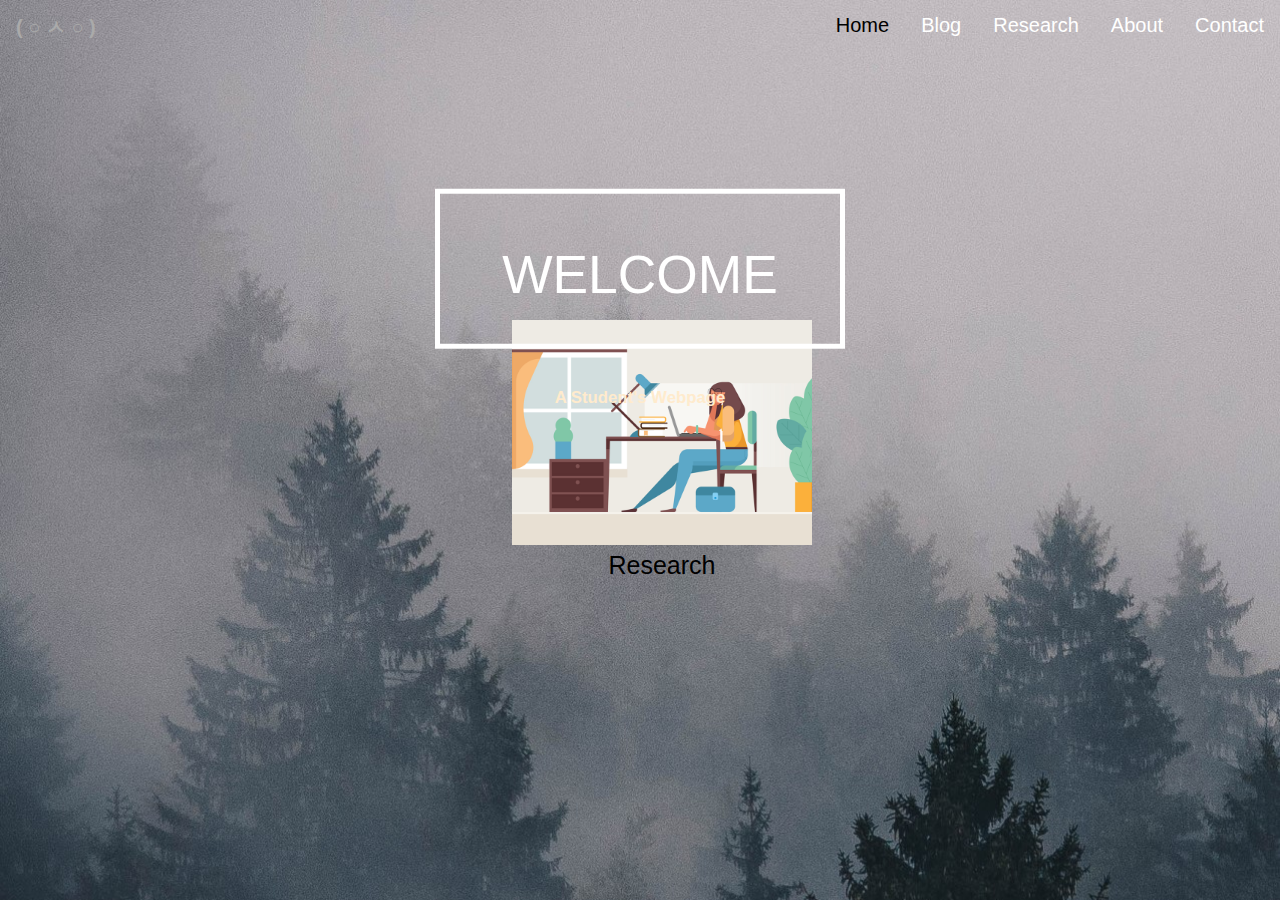
<file: index.html>
<!DOCTYPE html>
<html lang="en">
<head>
    <meta charset="UTF-8">
    <meta name="viewport" content="width=device-width, initial-scale=1.0">
    <meta http-equiv="X-UA-Compatible" content="ie=edge">
    <title>Document</title>
    <link rel="stylesheet" href="style2.css">
</head>
<body style="background-image: url(done3.jpg); background-repeat: no-repeat; background-size: cover;">
      <ul>
            <li><a href="contact.html">Contact</a></li>
            <li><a href="about.html">About</a></li>
            <li><a href="research.html">Research</a></li>
            <li><a href="blog.html">Blog</a></li>
            <li><a class="active" href="index.html">Home</a></li>
            <li style="float:left"><a href="index.html"><b>( ○ ㅅ ○ )</b></a></li>
          </ul>
          
          <div class="hero-image">
            <div class="hero-text">
              <h1 style="font-size:50px"></h1>
              <div class="div2" style="font-size:40pt;">WELCOME</div>
              <h6 style="color:blanchedalmond">A Student's Webpage</h6><br>
              
              </div>
              <div class="w3-display-container mySlides" style="max-width:300px; padding-left:40%; padding-top:25%;">
                <img src="style_girl.jpg" style="width:100%">
                <div class="w3-display-middle w3-large w3-container w3-padding-16 ">
                  Research
                </div>
              </div>
              <div class="w3-display-container mySlides" style="max-width:400px; padding-left:35%; padding-top:25%;">
                <img src="workbench.jpg" style="width:100%">
                <div class="w3-display-middle w3-large w3-container w3-padding-16 ">
                  Blogs
                </div>
              </div>
              <div class="w3-display-container mySlides" style="max-width:200px; padding-left:42%; padding-top:25%;">
                <img src="rep.gif" style="width:100%">
                <div class="w3-display-middle w3-large w3-container w3-padding-16 ">
                  About
                </div>
              </div>
            </div>
            <div class="w3-display-container mySlides" style="max-width:300px; padding-left:40%; padding-top:25%;">
              <img src="dfd.gif" style="width:100%">
              <div class="w3-display-middle w3-large w3-container w3-padding-16 ">
                Contact
              </div>
            </div>
              <script>
              var myIndex = 0;
              carousel();
              
              function carousel() {
                var i;
                var x = document.getElementsByClassName("mySlides");
                for (i = 0; i < x.length; i++) {
                  x[i].style.display = "none";  
                }
                myIndex++;
                if (myIndex > x.length) {myIndex = 1}    
                x[myIndex-1].style.display = "block";  
                setTimeout(carousel, 2000); // Change image every 2 seconds
              }
              </script>
            </div>
            

      
</body>
</html>
</file>
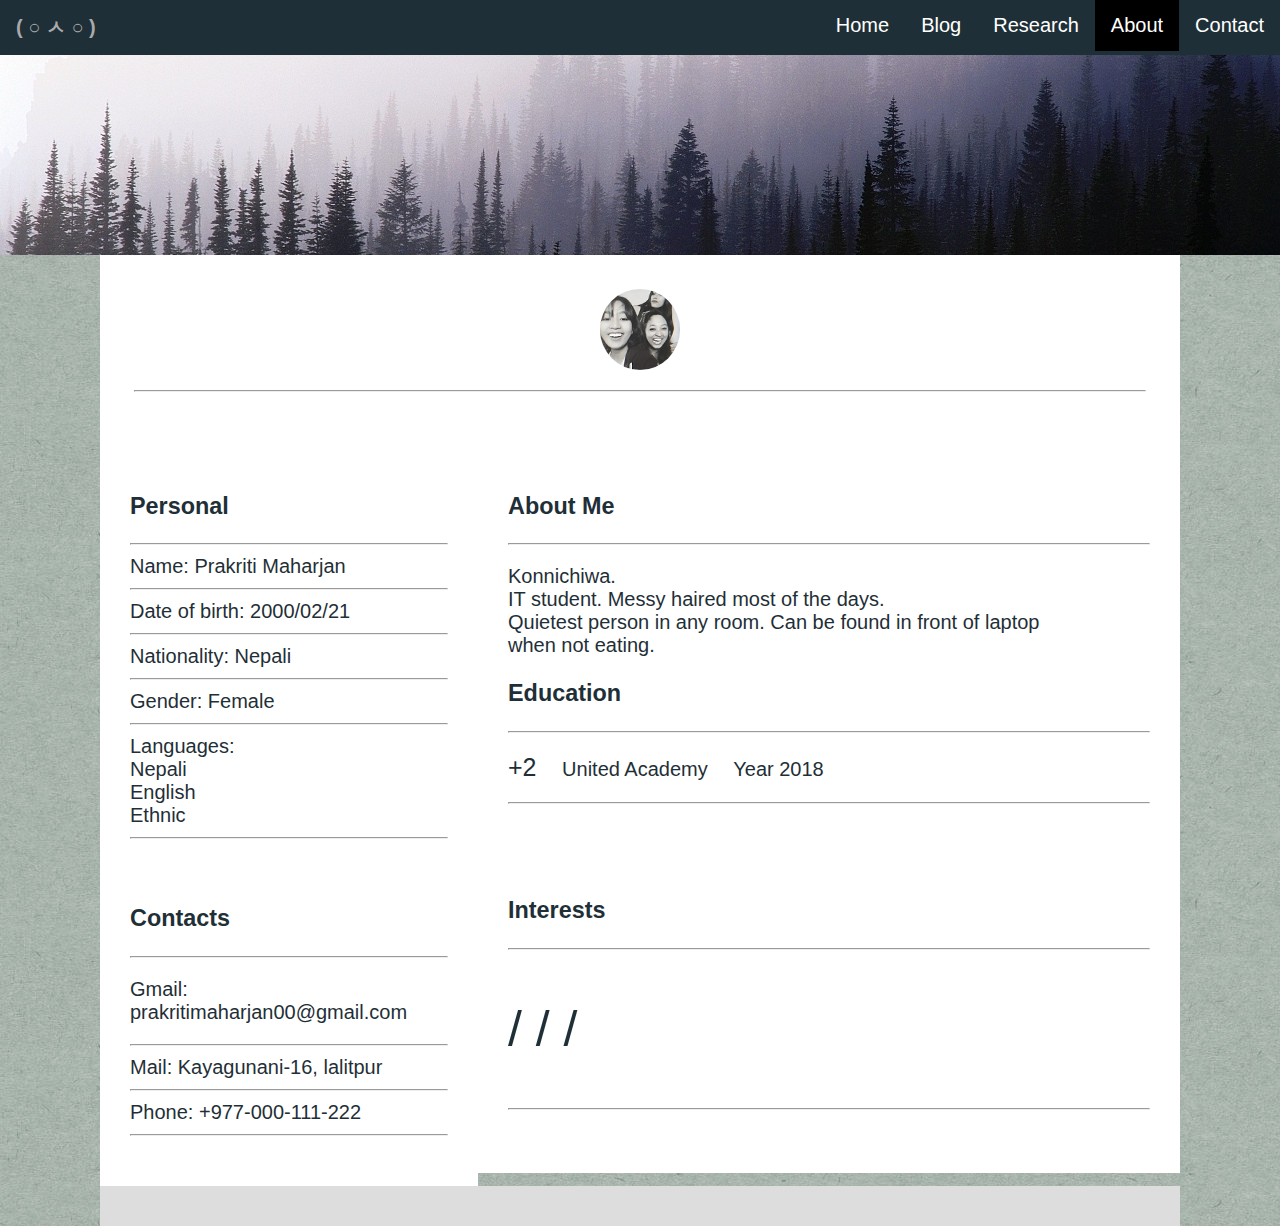
<file: about.html>
<!DOCTYPE html>
<html lang="en">
<head>
    <meta charset="UTF-8">
    <meta name="viewport" content="width=device-width, initial-scale=1.0">
    <meta http-equiv="X-UA-Compatible" content="ie=edge">
    <title>Document</title>
    <link rel="stylesheet" href="style.css">
    <link rel="stylesheet" href="https://use.fontawesome.com/releases/v5.7.0/css/all.css" integrity="sha384-lZN37f5QGtY3VHgisS14W3ExzMWZxybE1SJSEsQp9S+oqd12jhcu+A56Ebc1zFSJ" crossorigin="anonymous">

    <style>
    .hero-image {
      background-image: url(pict3.jpg);
      
      height: 140px;
      padding-top: 60px;
      background-position: center;
      background-repeat: no-repeat;
      background-size: cover;
      position: relative;
    }

    
    </style>
</head>
<body  background="pict12.jpg" >
      <ul>
            <li><a href="contact.html">Contact</a></li>
            <li><a class="active" href="about.html">About</a></li>
            <li><a href="research.html">Research</a></li>
            <li><a href="blog.html">Blog</a></li>
            <li><a href="index.html">Home</a></li>
            <li style="float:left"><a href="#○ ㅅ ○"><b>( ○ ㅅ ○ )</b></a></li>
          </ul>
       <div class="hero-image">
       </div>
       <div style="padding-left: 100px ; padding-right: 100px" >
          <div class="header">
              <img src="pic.jpg" alt="Prakriti" width="80"  style="border-radius: 50%"  > <hr>
          </div>
        
<div class="row">
  
  <div class="leftcolumn" style="font-size:15pt">
    <div class="card" >
      
      
      <p> 
        
        
        <h3><i class="fas fa-user"></i> Personal</h3><hr>
        Name: Prakriti Maharjan <hr>
        Date of birth: 2000/02/21<hr>
        Nationality: Nepali<hr>
        Gender: Female<hr>
        Languages:<br> Nepali <br> English<br> Ethnic<hr>
        

        
      </p>
      <br>
      <h3> <i class="fas fa-envelope"></i> Contacts</h3><hr>
      <p>
        Gmail: prakritimaharjan00@gmail.com<hr>
        Mail: Kayagunani-16, lalitpur<hr>
        Phone: +977-000-111-222<hr>
      </p>
    </div>
  </div>
  <div class="rightcolumn" style="font-size: 15pt;">
    <div class="card">
      <h3>About Me</h3><hr>
      <p>Konnichiwa.<br>IT student. Messy haired most of the days.<br> Quietest person in any room. Can be found in front of laptop <br>when not eating.</p>
  

      <h3> <i class="fas fa-graduation-cap"></i> Education </h3><hr>
      <p> <span style="font-size: 25px;">+2</span>
        <span style="padding-left: 20px"> United Academy </span>  <span style="padding-left: 20px">Year 2018 </span>
      </p>
      <hr>
    </div>
    <div class="card">
        <h3> Interests</h3><hr>

        <p style="font-size:50px;"><i class="fas fa-guitar" style="font-size:50px"></i> /  <i class="fas fa-swimmer" style="font-size:50px"></i>
         / <i class="fas fa-film" style="font-size:50px"></i>  /  <i class="fas fa-laptop-code" style="font-size:50px"></i>
        </p>
      
        <hr>
        <br>
      </div>
  </div>
</div>
<div class="footer">
  
</div>
</div>
</div>
</body>
</html>
</file>
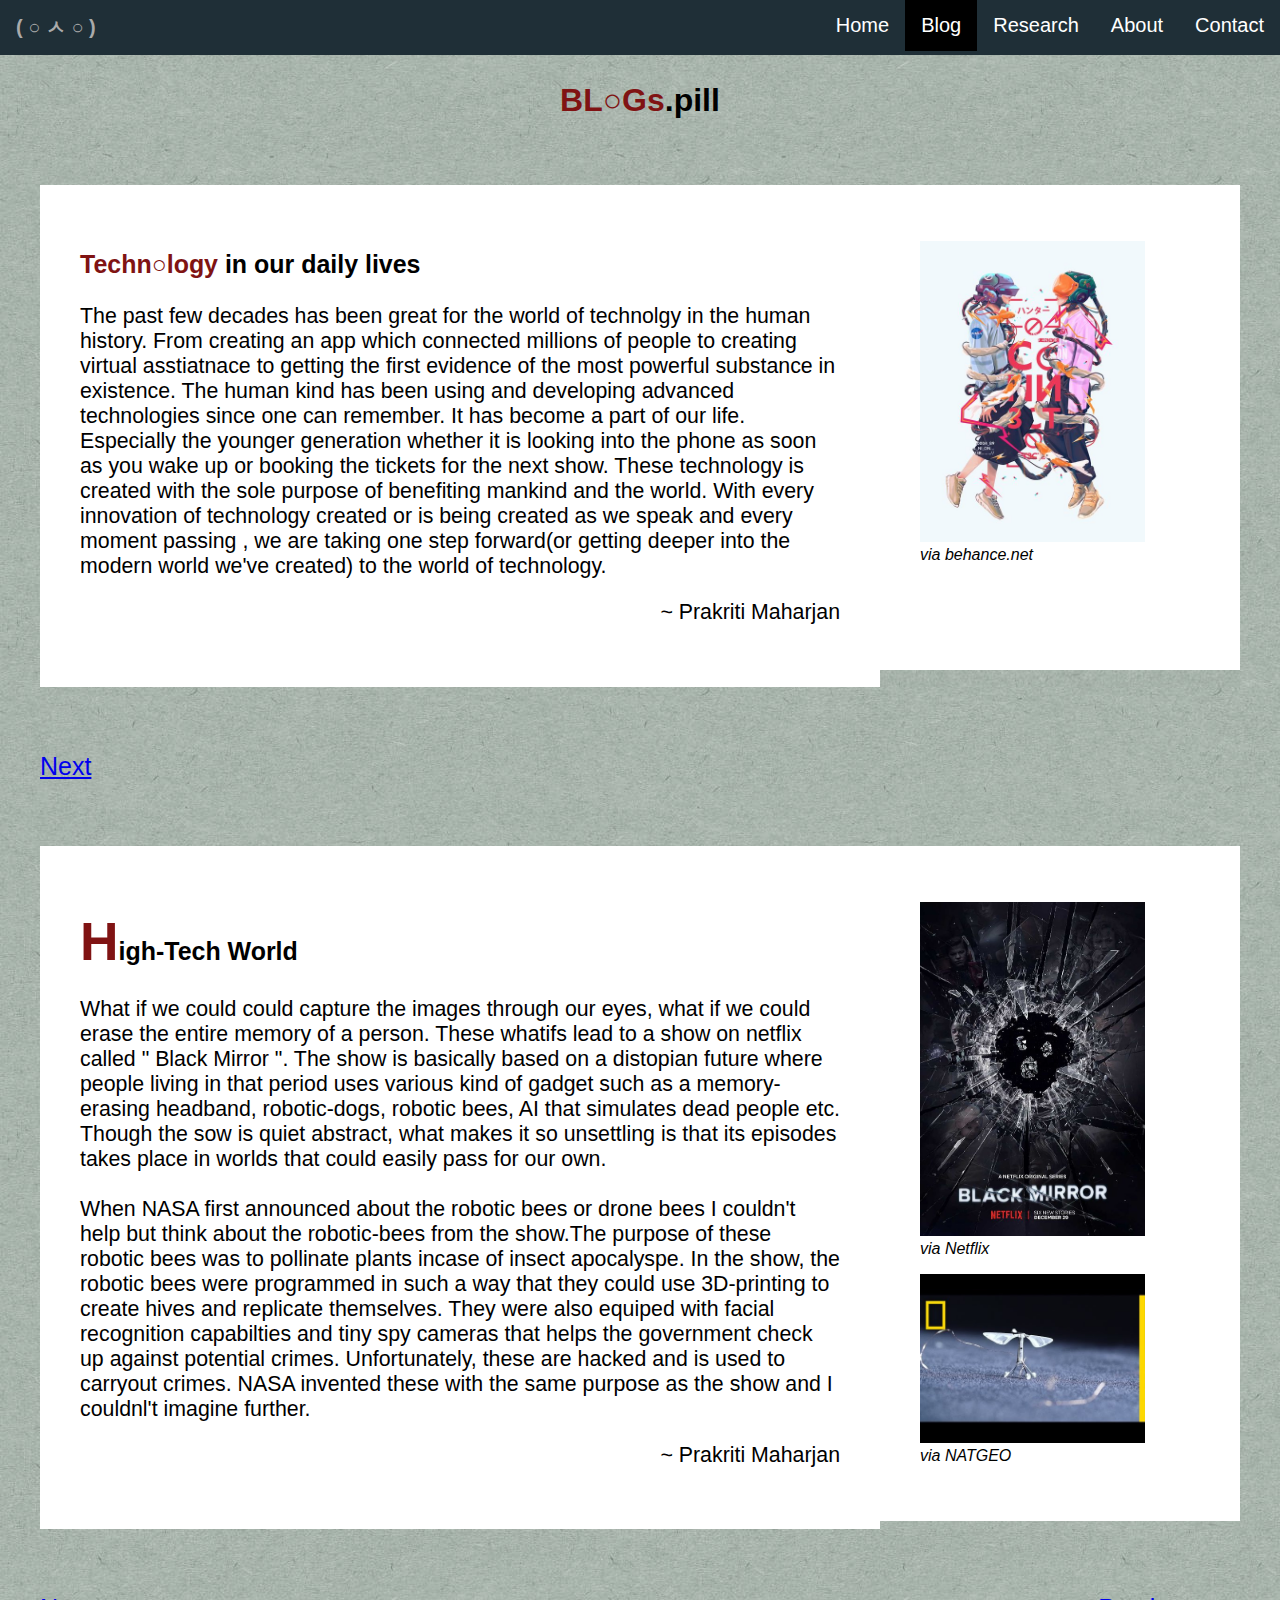
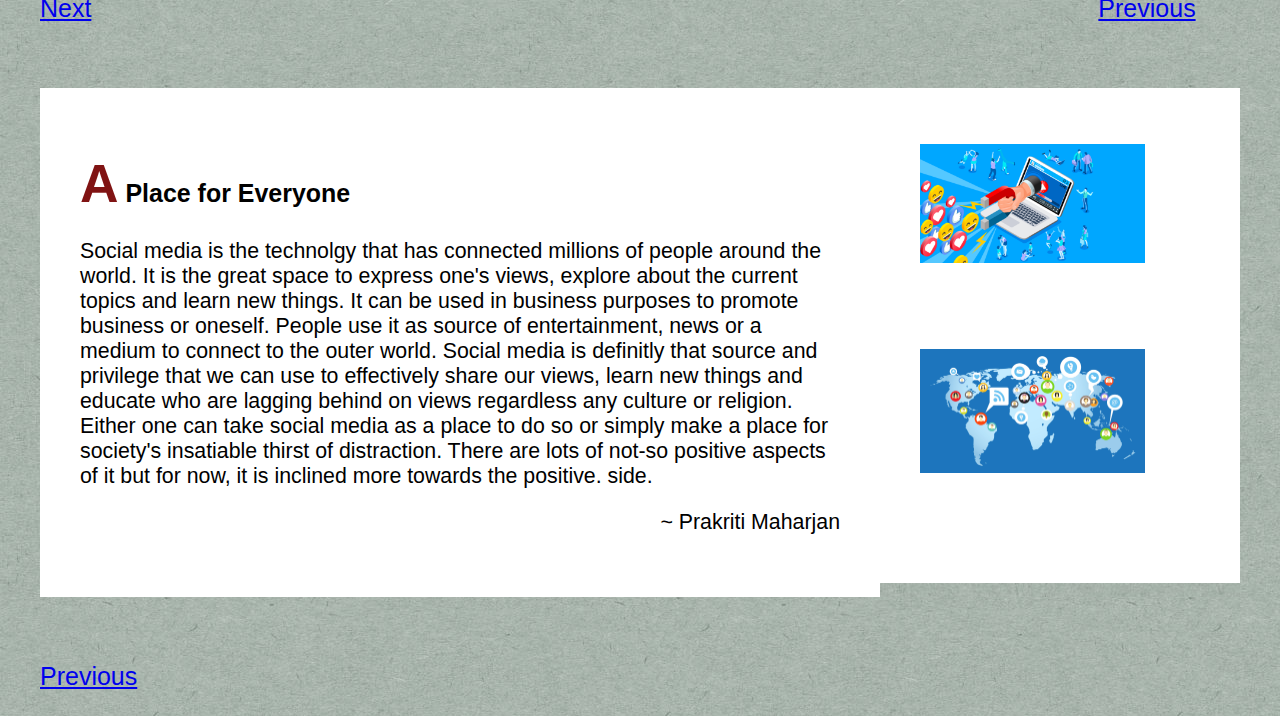
<file: blog.html>
<!DOCTYPE html>
<html lang="en">
<head>
    <meta charset="UTF-8">
    <meta name="viewport" content="width=device-width, initial-scale=1.0">
    <meta http-equiv="X-UA-Compatible" content="ie=edge">
    <title>Document</title>
    <link rel="stylesheet" href="style.css">
</head>
<body background="pict12.jpg" style="text-align:left;">
      <ul>
            <li><a href="contact.html">Contact</a></li>
            <li><a href="about.html">About</a></li>
            <li><a href="research.html">Research</a></li>
            <li><a class="active" href="blog.html">Blog</a></li>
            <li><a href="index.html">Home</a></li>
            <li style="float:left"><a href="#○ ㅅ ○"><b>( ○ ㅅ ○ )</b></a></li>
          </ul>
  
          <div class="header2">
                <h2 id="1"><span style="color:rgb(128, 19, 19)">BL○Gs</span>.pill</h2>
              </div>
          <div class="row2">
          
              <div class="leftcolumn2"  >
                  <div class="card2" style="text-align:left" >
                    <p><h3><span style="color:rgb(128, 19, 19)">Techn○logy</span> in our daily lives</h3></p>
                      <p>The past few decades has been great for the world of technolgy in the human history. From creating an app which connected millions
                          of people to creating virtual asstiatnace to getting the first evidence of the most powerful substance in existence. 
                        The human kind has been using and developing advanced technologies since one can remember. It has become a part of our life. Especially the younger
                        generation whether it is looking into the phone as soon as you wake up or booking the tickets for the next show. These technology is
                        created with the sole purpose of benefiting mankind and the world. With every innovation of technology created or is being created as we speak and every moment 
                        passing , we are taking one step forward(or getting deeper into the modern world we've created) to the world of technology. 
                          
                      </p>
                      
                      <p style="text-align:right"> ~ Prakriti Maharjan</p>

                  </div>
              </div>
                  <div class="rightcolumn2" style="text-align:left">
              <div class="card2">
                  <p style="font-size: 12pt"><img src="tech1.jpg" alt="nahi hai"; width="80.5%"> <br> <i> via behance.net</i></p><br><br>
                  
                  

              </div>
          </div>
                  </div>

              </div>

              <p style="padding-left: 40px"><a href="#re">Next</a>  
              <div class="row2">
          
                <div class="leftcolumn2"  >
                    <div class="card2" style="text-align:left" >
                      <p ><h3 id="re"><span style="color:rgb(128, 19, 19) ; font-size: 40pt;">H</span>igh-Tech World</h3></p>
                        <p> What if we could could capture the images through our eyes, what if we could erase the entire memory of a person. These 
                            whatifs lead to a show on netflix called " Black Mirror ". The show is basically based on a distopian future where people
                            living in that period uses various kind of gadget such as a memory-erasing headband, robotic-dogs, robotic bees, AI that 
                            simulates dead people etc. Though the sow is quiet abstract, what makes it so unsettling
                            is that its episodes takes place in worlds that could easily pass for our own.<br><br>
                            
                            When NASA first announced about the robotic bees or drone bees I couldn't help but think about the robotic-bees from 
                            the show.The purpose of these robotic bees was to pollinate plants incase of insect apocalyspe. In the show, the robotic bees were programmed in such a way that they could use 3D-printing to create hives
                            and replicate themselves. They were also equiped with facial recognition capabilties and tiny spy cameras that
                            helps the government check up against potential crimes. Unfortunately, these are hacked and is used to carryout
                            crimes. NASA invented these with the same purpose as the show and I couldnl't imagine further.
                            
                        </p>
                        
                        <p style="text-align:right"> ~ Prakriti Maharjan</p>
  
                    </div>
                </div>
                    <div class="rightcolumn2" style="text-align:left">
                <div class="card2">
                    <p style="font-size: 12pt"><img src="tech2.jpg" alt="nahi hai"; width="80.5%"> <br> <i> via Netflix</i></p>

                    
                    <p style="font-size: 12pt"><img src="tech3.jpg" alt="nahi hai"; width="80.5%"> <br> <i> via NATGEO</i></p>
  
                </div>
            </div>
                    </div>
  
                </div>
                <p style="padding-left: 40px"><a href="#C4">Next</a>  <a style="padding-left:1000px;" href="#1">Previous</a>  
              <div class="row2">
          
                <div class="leftcolumn2"  >
                    <div class="card2" style="text-align:left" >
                      <p><h3 id="C4"><span style="color:rgb(128, 19, 19) ; font-size: 40pt;">A</span> Place for Everyone</h3></p>
                        <p>
                            Social media is the technolgy that has connected millions of people around the world. It is the great space to
                            express one's views, explore about the current topics and learn new things. It can be used in business purposes
                            to promote business or oneself. People use it as source of entertainment, news or a medium to connect to the
                            outer world. Social media is definitly that source and privilege that we can use to effectively share our views, learn
                            new things and educate who are lagging behind on views regardless any culture or religion. Either one can take social media as a place to do so or
                            simply make a place for society's insatiable thirst of distraction. There are lots of not-so positive 
                            aspects of it but for now, it is inclined more towards the positive.
                            side.
                        </p>
                        
                        <p style="text-align:right"> ~ Prakriti Maharjan</p>
  
                    </div>
                </div>
                    <div class="rightcolumn2" style="text-align:left">
                <div class="card2">
                    <p style="font-size: 12pt"><img src="social.png" alt="nahi hai"; width="80.5%"> <br></p><br><br>
                    <p style="font-size: 12pt"><img src="social2.jpg" alt="nahi hai"; width="80.5%"> <br> </p><br><br>
                    
                    
  
                </div>
            </div>
                    </div>
  
                </div>
                <p style="padding-left: 40px"><a href="#re">Previous</a>  
        

</body>
</html>
</file>
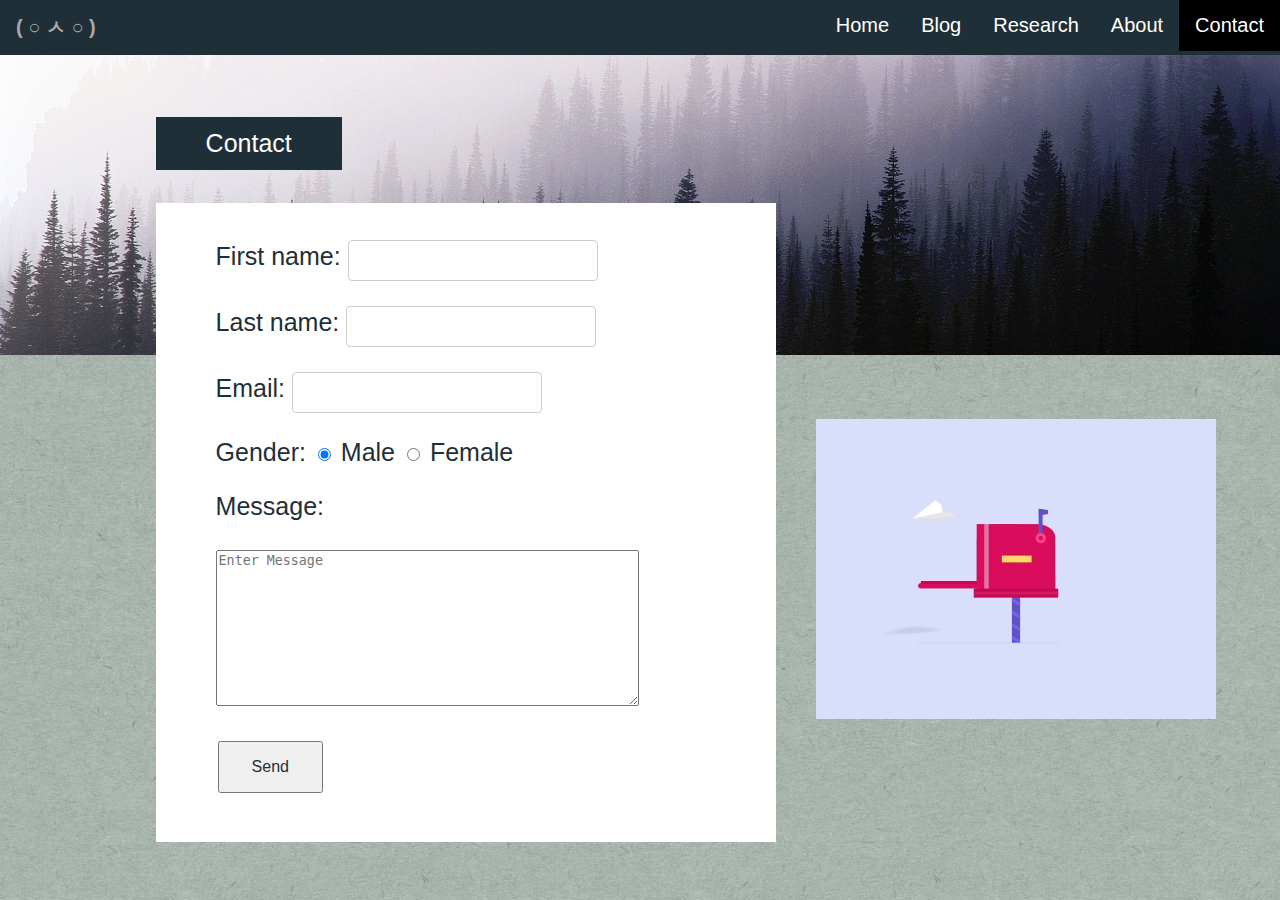
<file: contact.html>
<!DOCTYPE html>
<html lang="en">
<head>
    <meta charset="UTF-8">
    <meta name="viewport" content="width=device-width, initial-scale=1.0">
    <meta http-equiv="X-UA-Compatible" content="ie=edge">
    <title>Document</title>
    <link rel="stylesheet" href="style.css">
    <style>
    
    
    .hero-image {
      background-image: url(pict3.jpg);
      height: 300px;
      background-position: center;
      background-repeat: no-repeat;
      background-size: cover;
      position: relative;
    }
    
    .hero-text {
      text-align: left;
      position: absolute;
      top: 20%;
      left: 12%;
      display: block;
      color: black;
    }
    </style>
    
</head>
    <body background="pict12.jpg" style="height:900px">
        <ul>
              <li><a class="active" href="contact.html">Contact</a></li>
              <li><a href="about.html">About</a></li>
              <li><a href="research.html">Research</a></li>
              <li><a href="blog.html">Blog</a></li>
              <li><a href="index.html">Home</a></li>
              <li style="float:left"><a href="#○ ㅅ ○"><b>( ○ ㅅ ○ )</b></a></li>
            </ul>
            <div class="hero-image">
              <div class="hero-text">
                <table id="customers">
                  <tr>
                    
                    <td>  Contact  </td>
                    
                  </tr>
                </table>
                <br>
                <table id="details" border="0" >
                  <tr>
                    <td>
                        <form name="messageForm" onsubmit="validateForm()">
                            <p>First name: <input type="text" name="firstname"></p>
                            <p>Last name: <input type="text" name="lastname"></p>
                            <p>Email: <input type="text" name="email"></p>
                            <p>Gender: <input type="radio" name="gender" value="male" checked> Male 
                            <input type="radio" name="gender" value="female"> Female </p>
                            <p>Message: <br><br><textarea name="message" rows="10" cols="50" placeholder="Enter Message"></textarea></p>
                            <p><input type="submit" value="Send"></p>
                          </form>
                    </td>
                  </tr>
                </table>
                  
              </div>
            </div>
              <div style="padding-right:  5%; padding-top: 5%" >
              <img src="dfd.gif" alt="niu" height="300" > 
            
              </p>
              </div>
              <script>
              function validateForm() {
                var fname = document.forms["messageForm"]["firstname"].value;
                var lname = document.forms["messageForm"]["lastname"].value;
                var gender = document.forms["messageForm"]["gender"].value;
                var message = document.forms["messageForm"]["message"].value;
        
                if (fname == "" || lname == "" || message == ""){
                  alert("Empty fields found. Please fill the form.");
                }
                else {
                  alert("Thank you for the feedback.");
                }
              }
            </script>      
      
        
  </body>

</body>
</html>
</file>
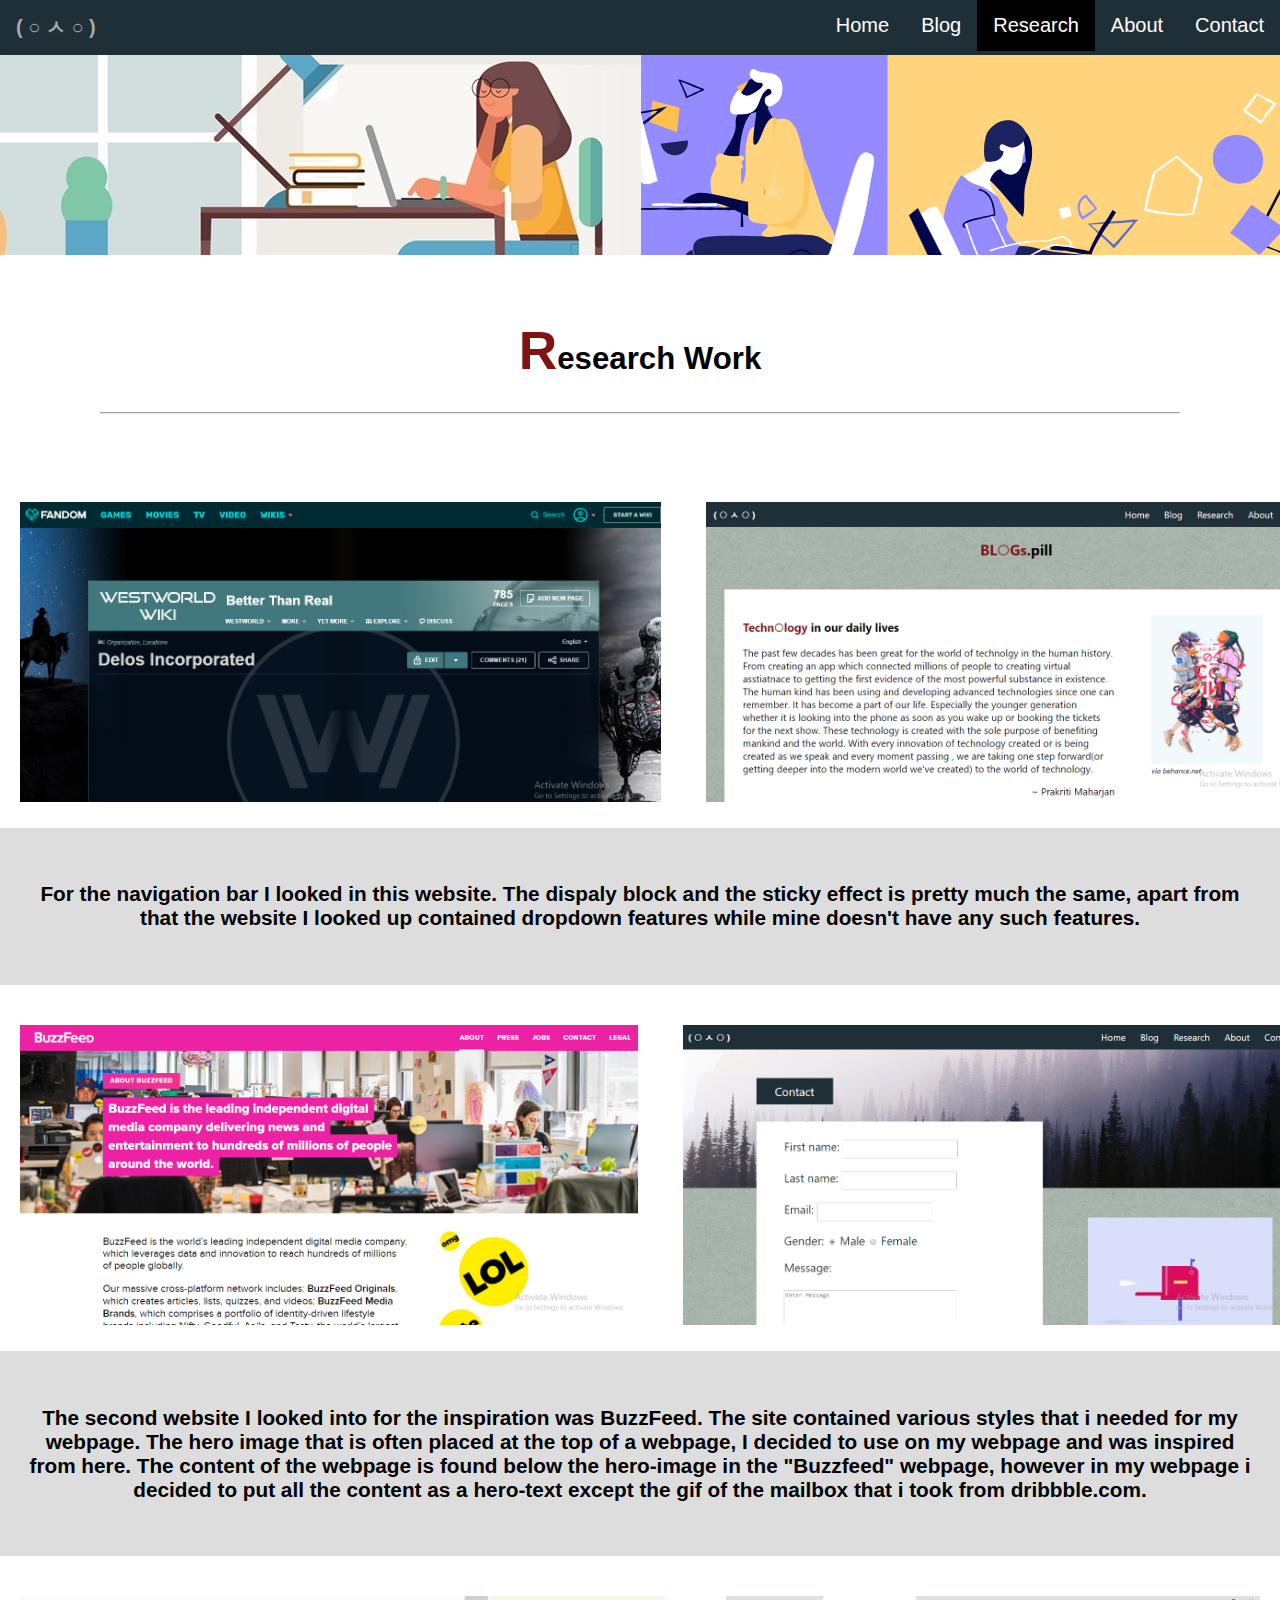
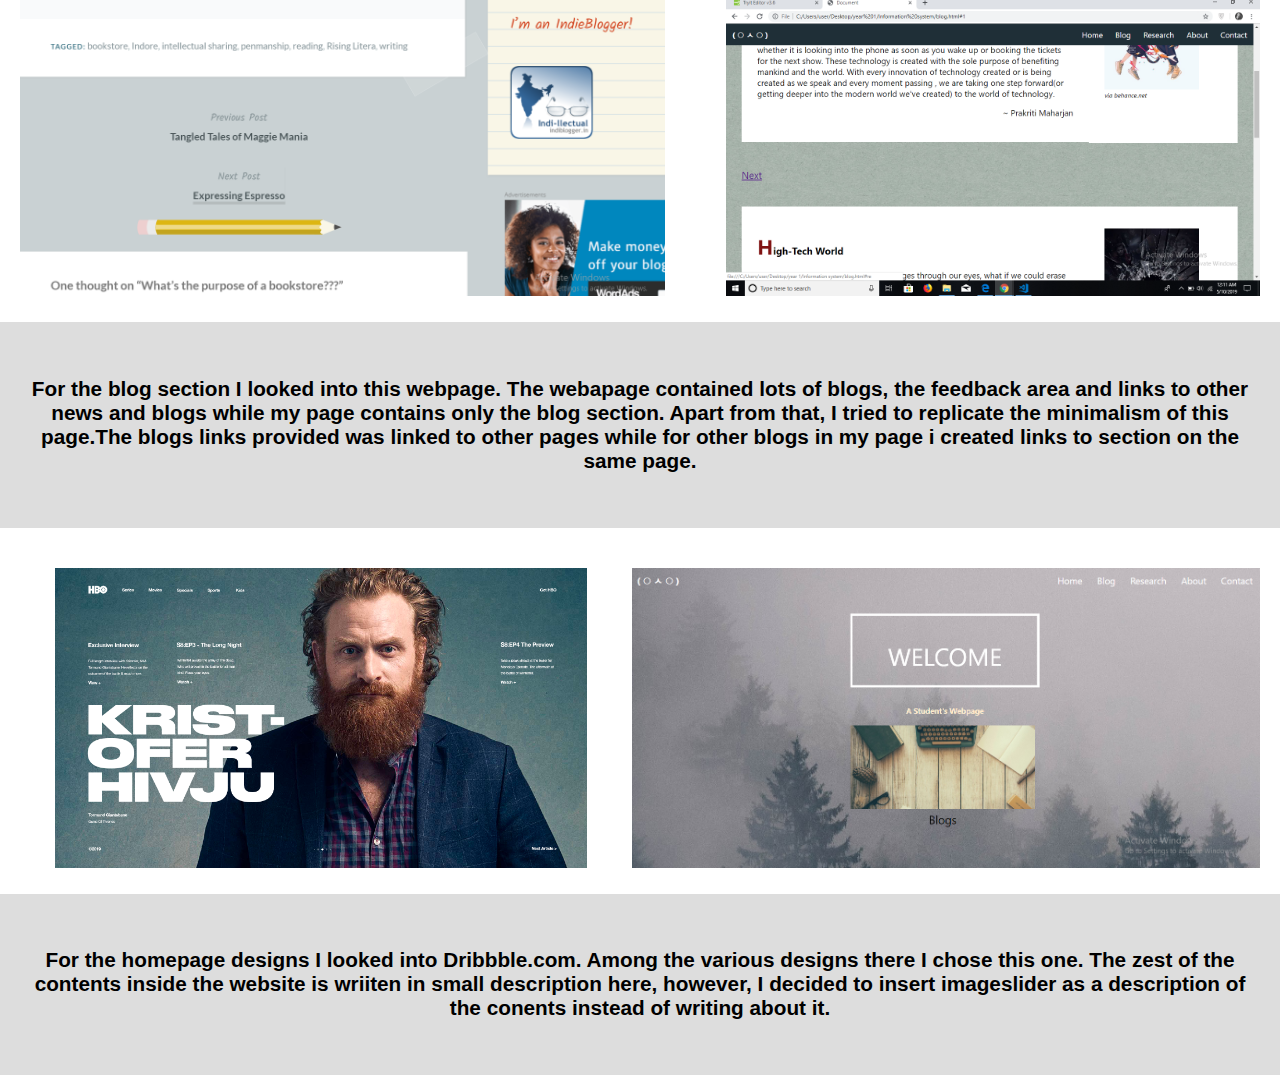
<file: research.html>
<!DOCTYPE html>
<html lang="en">
<head>
    <meta charset="UTF-8">
    <meta name="viewport" content="width=device-width, initial-scale=1.0">
    <meta http-equiv="X-UA-Compatible" content="ie=edge">
    <title>Document</title>
    <link rel="stylesheet" href="style.css">
    <style>
     img{
    height: 300px; }
    .hero-image{
    background-image: url(style_girl1.jpg),url(remote3.png);
    height: 200px;
    background-position: left,top right;
    background-repeat: no-repeat,no-repeat;
    position: relative;
    
  }
  .hero-text {
    text-align: right;
    position: absolute;
    
    
  }
    </style>
</head>

      <ul>
            <li><a href="contact.html">Contact</a></li>
            <li><a href="about.html">About</a></li>
            <li><a class="active" href="research.html">Research</a></li>
            <li><a href="blog.html">Blog</a></li>
            <li><a href="index.html">Home</a></li>
            <li style="float:left"><a href="#○ ㅅ ○"><b>( ○ ㅅ ○ )</b></a></li>
          </ul>
          <div class="hero-image">
                  
              
          </div>
          <div>
          
          <div class="header" style="text-align:center ; padding-right: 100px; padding-left: 100px" >
              <h3><span style="color:rgb(128, 19, 19); font-size: 40pt ">R</span>esearch Work</h3><hr>
            </div>
            <div class="row3">
              <div class="leftcolumn3">
                <div class="card3">
                  <img src="web2.png" alt="okrr">
                  </div>
                  </div>
                  <div class="rightcolumn3">
                    <div class="card3">
                      <img src="web1.png" alt="prr">

                    </div>
                    
                  </div>
                  </div>
                  <div class="footer">
                      <h5>For the navigation bar I looked in this website. The dispaly block and the sticky effect is pretty much the same,
                        apart from that the website I looked up contained dropdown features while mine doesn't have any such features.
                      </h5>
                    </div>
                  </div>
                  <div class="row3">
                      <div class="leftcolumn3">
                        <div class="card3">
                          <img src="Screenshot (12).png" alt="okrr">
                          </div>
                          </div>
                          <div class="rightcolumn3">
                            <div class="card3">
                              <img src="Screenshot (11).png" alt="prr">
        
                            </div>
                            
                            
                          </div>
                          
                          </div>
                          <div class="footer">
                              <h5>The second website I looked into for the inspiration was BuzzFeed. The site contained various styles that
                                i needed for my webpage. The hero image that is often placed at the top of a webpage, I decided to use on my
                                webpage and was inspired from here. The content of the webpage is found below the hero-image in the "Buzzfeed" webpage,
                                however in my webpage i decided to put all the content as a hero-text except the gif of the mailbox that i
                                took from dribbble.com.
                          </h5>
                            </div>
                          </div>
                          <div class="row3">
                              <div class="leftcolumn3">
                                <div class="card3">
                                  
                                  <img src="Screenshot (19).png" alt="okrr" >
                                  </div>
                                  </div>
                                  <div class="rightcolumn3">
                                    <div class="card3">
                                      <img src="Screenshot (21).png" alt="prr">
                
                                    </div>
                                    
                                    
                                  </div>
                                  
                                  </div>
                                  <div class="footer">
                                      <h5>For the blog section I looked into this webpage. The webapage contained lots of blogs, the feedback
                                        area and links to other news and blogs while my page contains only the blog section.
                                        Apart from that, I tried to replicate the minimalism of this page.The blogs links provided was linked to other pages while for other blogs
                                        in my page i created links to section on the same page. 
                                      </h5>
                                    </div>
                                  </div>
                                 
                                          <div class="row3">
                                              <div class="leftcolumn3">
                                                <div class="card3">
                                                  <img src="resr.png" alt="okrr">
                                                  </div>
                                                  </div>
                                                  <div class="rightcolumn3">
                                                    <div class="card3">
                                                      <img src="Screenshot (23).png" alt="prr">
                                
                                                    </div>
                                                    
                                                  </div>
                                                  </div>
                                                  <div class="footer">
                                                      <h5>For the homepage designs I looked into Dribbble.com. Among the various designs there I chose this one.
                                                        The zest of the contents inside the website is wriiten in small description here, however, I decided
                                                        to insert imageslider as a description of the conents instead of writing about it. 
                                                        
                                                      </h5>
                                                    </div>
                                                  </div>
                                  
</body>
</html>
</file>
<file: style2.css>
body{
    
  font-family:'Segoe UI', Tahoma, Geneva, Verdana, sans-serif ; font-size: 25px;text-align:center; margin: 0;

}
/* Place text in the middle of the image */
.hero-text {
  text-align: center;
  position: absolute;
  top: 35%;
  left: 50%;
  transform: translate(-50%, -50%);
  color: white;
}
ul {
list-style-type: none;
margin: 0;
padding: 0;
overflow: hiddenn;
position: -webkit-sticky; 
position: sticky;
top: 0;
width: 100;
}

li {
float: right;
}

li a {
display: block;
color: white;
text-align: center;
padding: 14px 16px;
text-decoration: none;
font-size: 20px;
}
/* Change the link color to #aaa on hover */
li a:hover {

color: #aaa;

}
li a.active{
  color: black;
}
.div2 {
  width: 300px;
  height: 50px;  
  padding: 50px;
  border: 5px solid white;
  box-sizing: content-box;
}
.mySlides {display:none;}
</file>
<file: style.css>
body{
    
  font-family:'Segoe UI', Tahoma, Geneva, Verdana, sans-serif ; font-size: 25px;text-align:right; margin: 0;

}
ul {
    list-style-type: none;
    margin: 0;
    padding: 0;
    overflow: hidden;
    background: #1F2F37;
    position: -webkit-sticky; 
    position: sticky;
    top: 0;
    width: 100;
  }
  
  li {
    float: right;
  }
  
  li a {
    display: block;
    color: white;
    text-align: center;
    padding: 14px 16px;
    text-decoration: none;
    font-size: 20px;
  }
  
  /* Change the link color to #aaa on hover */
  li a:hover {

    color: #aaa;
 
  }

  li a.active {
    background-color: black;
    color: white;
  }
  
  #customers td {
    
    width: 100%;
    padding: 40px;
    padding-top: 12px;
    padding-bottom: 12px;
    background-color: #1F2F37;
    color: white;
  }
  #details td {
    
    width: 500px;
    padding: 60px;
    padding-top: 12px;
    padding-bottom: 20px;
    background-color: white;
    color: #1F2F37;
    
  }
  input[type=text], select {
    width: 50%;
    padding: 12px 20px;
    
    display: inline-block;
    border: 1px solid #ccc;
    border-radius: 4px;
    box-sizing: border-box;}
  input[type=submit], select{
    
  border: 1;
  color:#1F2F37;
  padding: 15px 32px;
  text-align: center;
  text-decoration: none;
  display: inline-block;
  font-size: 16px;
  margin: 4px 2px;
  cursor: pointer;
  }
  input[type=submit]:hover {
    background-color: #1F2F37;
    color: white;
  }  
    
    .header {
      padding: 34px;
      font-size: 20pt;
      text-align: center;
      background: white;
      font-family: 'Franklin Gothic Medium', 'Arial Narrow', Arial, sans-serif;
      box-sizing: border-box;
      
  }
  
  .leftcolumn {
      flex: 35%;
      background: url(pict12.jpg);
      color:#1F2F37;
      
      
  }
  
  .rightcolumn {
      flex: 65%;
      
      color: #1F2F37;
    
  }
  
 
  
  /* Add a card effect for articles */
  .card {
       background-color: white;
       padding: 30px;
       text-align: left;
       
  }
  
  .row {
      display: flex;
  }
  
  /* Footer */
  .footer {
      padding: 20px;
      text-align: center;
      background: #ddd;
     /* margin-top: 20px;*/
      background: url(pict12.jpg);
  }
  .leftcolumn2 {
    flex: 70%;
}

  .rightcolumn2 {
    flex: 30%;
    background-image: url(pict12.jpg);
    word-break: keep-all;
    text-align: left;
}

/* Add a card effect for articles */
.card2 {
     background-color: white;
     padding: 40px;
     font-size: 16pt;
     
        
}

.row2 {
    display: flex;
    padding: 40px;
    
}
.header2 {
    padding: px;
    font-size: 16pt;
    text-align: center;
    background: transparent;
}
.button {
    background-color: #4CAF50;
    border: none;
    color: white;
    padding: 15px 32px;
    text-align: center;
    text-decoration: none;
    display: inline-block;
    font-size: 16px;
    margin: 4px 2px;
    cursor: pointer;
  }
  
  .mySlides {display:none;}
  #customers td {
    font-family: "Trebuchet MS", Arial, Helvetica, sans-serif;
    border-collapse: collapse;
    width: 100%;
    padding: 50px;
    padding-top: 12px;
    padding-bottom: 12px;
    text-align: left;
    background-color: #1F2F37;
    color: white;
  }
  
  
  
  .leftcolumn3 {
    flex: 50%;
}

.rightcolumn3 {
    flex: 50%;
  padding-left: 5px;
}


/* Add a card effect for articles */
.card3 {
     background-color: white;
     padding: 20px;
     margin-top: 20px;
}

.row3 {
    display: flex;
}

/* Footer */
.footer {
    padding: 20px;
    text-align: center;
    background: #ddd;
    margin-top: 0pt;
}
</file>
